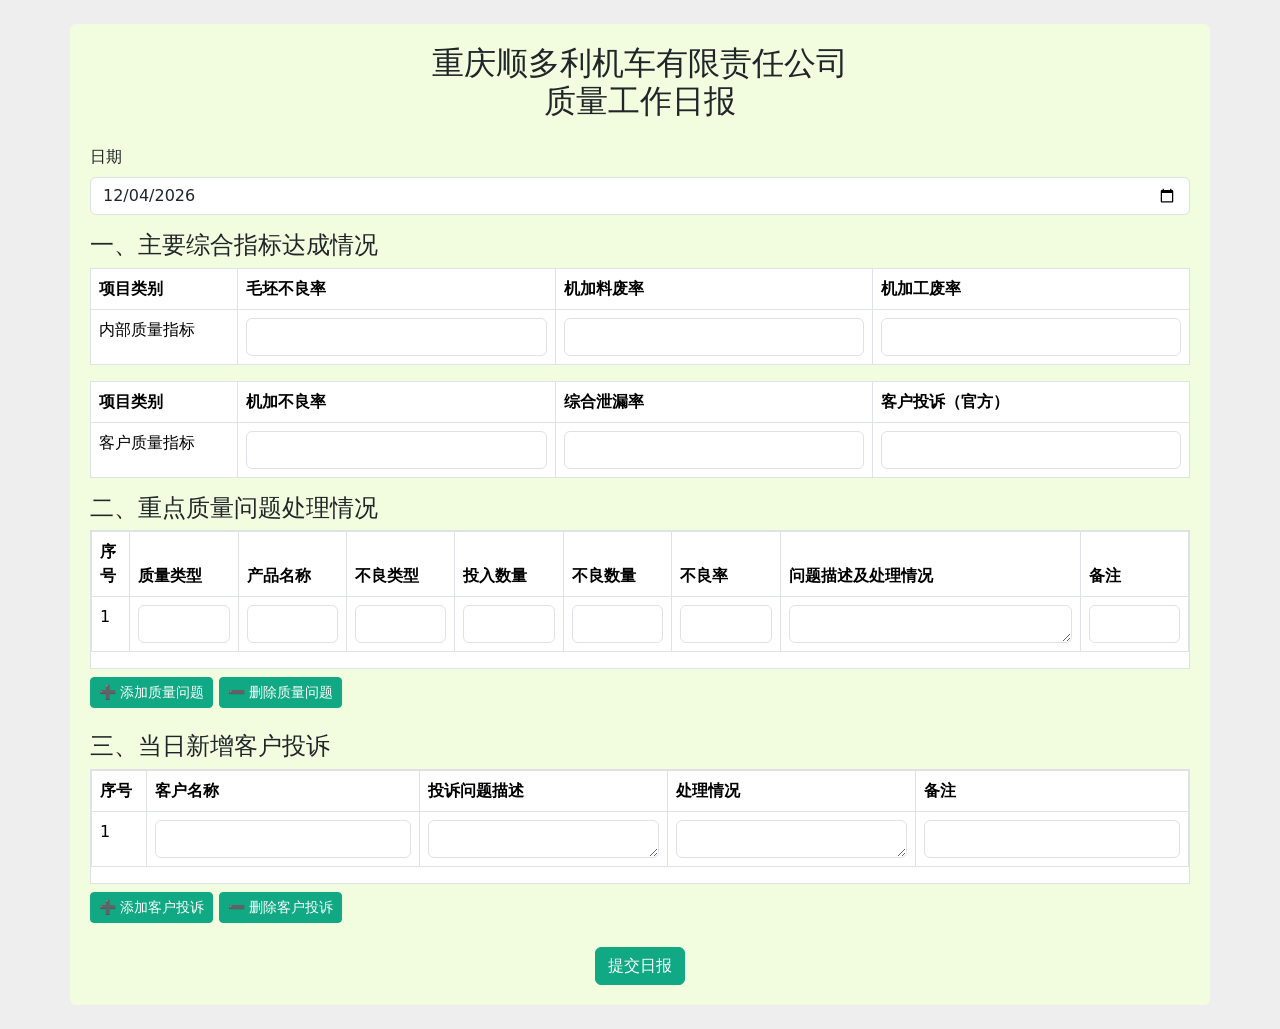
<file: templates/index-1.html>
<!DOCTYPE html>
<html lang="zh">
<head>
  <meta charset="UTF-8">
  <title>质量工作日报</title>
  <meta name="viewport" content="width=device-width, initial-scale=1">
  <link href="https://cdn.jsdelivr.net/npm/bootstrap@5.3.0/dist/css/bootstrap.min.css" rel="stylesheet">
  <style>
    body {
      background-color: #eee;
    }
    .container {
      background-color: rgb(242, 253, 223);
      padding: 20px;
      border-radius: 6px;
    }
    input, textarea {
      height: 38px;
      font-size: 14px;
      resize: horizontal;
      overflow: auto;
    }
    .table-responsive-scroll {
      overflow-x: auto;
      overflow-y: auto;
      max-height: 400px;
      border: 1px solid #dee2e6;
      background-color: white;
    }
    th:nth-child(8), td:nth-child(8) {
      width: 300px;
    }
    .btn-secondary, .btn-primary {
      background-color: rgb(17, 169, 131);
      border-color: rgb(17, 169, 131);
    }
    .btn-secondary:hover, .btn-primary:hover {
      background-color: rgb(15, 152, 117);
      border-color: rgb(15, 152, 117);
    }
  </style>
</head>
<body class="p-4">
  <div class="container">
    <h2 class="mb-4 text-center">重庆顺多利机车有限责任公司<br>质量工作日报</h2>

    <div class="mb-3">
      <label class="form-label">日期</label>
      <input type="date" class="form-control" id="report-date">
    </div>

    <h4>一、主要综合指标达成情况</h4>
    <table class="table table-bordered">
      <thead>
        <tr>
          <th>项目类别</th>
          <th>毛坯不良率</th>
          <th>机加料废率</th>
          <th>机加工废率</th>
        </tr>
      </thead>
      <tbody>
        <tr>
          <td>内部质量指标</td>
            <td><input type="text" id="internalDefectRate" class="form-control" step="any" oninput="addPercentSymbol(this)"></td>
            <td><input type="text" id="machineMaterialWasteRate" class="form-control" step="any" oninput="addPercentSymbol(this)"></td>
            <td><input type="text" id="machiningWasteRate" class="form-control" step="any" oninput="addPercentSymbol(this)"></td>
        </tr>
      </tbody>
    </table>

    <table class="table table-bordered">
      <thead>
        <tr>
          <th>项目类别</th>
          <th>机加不良率</th>
          <th>综合泄漏率</th>
          <th>客户投诉（官方）</th>
        </tr>
      </thead>
      <tbody>
        <tr>
          <td>客户质量指标</td>
            <td><input type="text" id="machineDefectRate" class="form-control" step="any" oninput="addPercentSymbol(this)"></td>
            <td><input type="text" id="comprehensiveLeakageRate" class="form-control" step="any" oninput="addPercentSymbol(this)"></td>
          <td><input type="number" min="0" step="1" id="customerComplaintsOfficial" class="form-control" oninput="validateIntegerInput(this)"></td>
        </tr>
      </tbody>
    </table>

    <h4>二、重点质量问题处理情况</h4>
    <div class="table-responsive-scroll mb-2">
      <table class="table table-bordered" id="quality-issues-table">
        <thead>
          <tr>
            <th>序号</th>
            <th>质量类型</th>
            <th>产品名称</th>
            <th>不良类型</th>
            <th>投入数量</th>
            <th>不良数量</th>
            <th>不良率</th>
            <th>问题描述及处理情况</th>
            <th>备注</th>
          </tr>
        </thead>
        <tbody>
          <!-- 动态添加行 -->
        </tbody>
      </table>
    </div>
    <button class="btn btn-sm btn-secondary mb-4" onclick="addQualityIssueRow()">➕ 添加质量问题</button>
    <button class="btn btn-sm btn-secondary mb-4" onclick="deleteLastQualityIssueRow()">➖ 删除质量问题</button>
    <h4>三、当日新增客户投诉</h4>
    <div class="table-responsive-scroll mb-2">
      <table class="table table-bordered" id="customer-complaints-table">
        <thead>
          <tr>
            <th>序号</th>
            <th>客户名称</th>
            <th>投诉问题描述</th>
            <th>处理情况</th>
            <th>备注</th>
          </tr>
        </thead>
        <tbody>
          <!-- 动态添加行 -->
        </tbody>
      </table>
    </div>
    <button class="btn btn-sm btn-secondary mb-4" onclick="addComplaintRow()">➕ 添加客户投诉</button>
    <button class="btn btn-sm btn-secondary mb-4" onclick="deleteLastComplaintRow()">➖ 删除客户投诉</button>

    <div class="text-center">
      <button class="btn btn-primary" id="submit-btn" onclick="submitReport()">提交日报</button>
    </div>
  </div>

  <script>
 document.getElementById("report-date").valueAsDate = new Date();

  function addPercentSymbol(input) {
    let value = input.value.trim();

    // 只保留数字和小数点
    value = value.replace(/[^0-9.]/g, '');  // 过滤掉非数字字符

    // 如果值不为空且不以百分号结尾，则添加百分号
    if (value !== '' && !value.includes('%')) {
      input.value = value + '%';
    } else {
      input.value = value;  // 保持纯数字或空值
    }
  }

    function validateIntegerInput(input) {
    let value = input.value.trim();

    // 如果输入不为空且不是整数，清除输入
    if (value && !Number.isInteger(Number(value))) {
      input.value = value.replace(/[^0-9]/g, '');  // 仅保留数字
    }
  }

let qualityIssueIndex = 0;
let complaintIndex = 0;

function updateDefectRate(row) {
  const inputQtyInput = row.querySelector(".input-qty");
  const defectQtyInput = row.querySelector(".defect-qty");
  const defectRateInput = row.querySelector(".defect-rate");

  const inputQty = parseFloat(inputQtyInput.value);
  const defectQty = parseFloat(defectQtyInput.value);

  if (!isNaN(inputQty) && !isNaN(defectQty) && inputQty > 0) {
    defectRateInput.value = ((defectQty / inputQty) * 100).toFixed(2) + "%";
  } else {
    defectRateInput.value = "";
  }
}

function addQualityIssueRow() {
  qualityIssueIndex++;
  const table = document.querySelector("#quality-issues-table tbody");
  const row = document.createElement("tr");
  row.innerHTML = `
    <td>${qualityIssueIndex}</td>
    <td><input type="text" class="form-control"></td>
    <td><input type="text" class="form-control"></td>
    <td><input type="text" class="form-control"></td>
    <td><input type="number" class="form-control input-qty" step="any"></td>
    <td><input type="number" class="form-control defect-qty" step="any"></td>
    <td><input type="text" class="form-control defect-rate" readonly></td>
    <td><textarea class="form-control" rows="2"></textarea></td>
    <td><input type="text" class="form-control"></td>
  `;
  table.appendChild(row);

  row.querySelector(".input-qty").addEventListener("input", () => updateDefectRate(row));
  row.querySelector(".defect-qty").addEventListener("input", () => updateDefectRate(row));
}

    function deleteLastQualityIssueRow() {
      const table = document.querySelector("#quality-issues-table tbody");
      if (table.rows.length > 0) {
        table.deleteRow(table.rows.length - 1);
        qualityIssueIndex--;
      }
    }

function addComplaintRow() {
  complaintIndex++;
  const table = document.querySelector("#customer-complaints-table tbody");
  const row = document.createElement("tr");
  row.innerHTML = `
    <td>${complaintIndex}</td>
    <td><input type="text" class="form-control"></td>
    <td><textarea class="form-control" rows="2"></textarea></td>
    <td><textarea class="form-control" rows="2"></textarea></td>
    <td><input type="text" class="form-control"></td>
  `;
  table.appendChild(row);
}

    function deleteLastComplaintRow() {
      const table = document.querySelector("#customer-complaints-table tbody");
      if (table.rows.length > 0) {
        table.deleteRow(table.rows.length - 1);
        complaintIndex--;
      }
    }

// 初始添加一行
addQualityIssueRow();
addComplaintRow();

function validateReportData(reportData) {
  // 检查日期
  if (!reportData.date) {
    alert("请填写日期！");
    return false;
  }

  // 检查主要综合指标字段是否完整
  const indicators = reportData.main_indicators;
  if (
    !indicators.internalDefectRate || 
    !indicators.machineMaterialWasteRate || 
    !indicators.machiningWasteRate || 
    !indicators.machineDefectRate || 
    !indicators.comprehensiveLeakageRate || 
    !indicators.customerComplaintsOfficial
  ) {
    alert("请填写完整的主要综合指标信息！");
    return false;
  }

  // 检查质量问题字段是否完整
  for (const issue of reportData.quality_issues) {
    if (!issue.qualityType || !issue.productName || !issue.defectType) {
      alert("请填写完整的质量问题信息！");
      return false;
    }
  }

  return true;
}

function submitReport() {
  const submitBtn = document.getElementById("submit-btn");
  submitBtn.disabled = true;
  submitBtn.textContent = "提交中...";

  const reportDate = document.getElementById("report-date").value;

  const mainIndicators = {
    internalDefectRate: document.getElementById("internalDefectRate").value,
    machineMaterialWasteRate: document.getElementById("machineMaterialWasteRate").value,
    machiningWasteRate: document.getElementById("machiningWasteRate").value,
    machineDefectRate: document.getElementById("machineDefectRate").value,
    comprehensiveLeakageRate: document.getElementById("comprehensiveLeakageRate").value,
    customerComplaintsOfficial: document.getElementById("customerComplaintsOfficial").value
  };

  const qualityIssues = [];
  document.querySelectorAll("#quality-issues-table tbody tr").forEach(row => {
    const issue = {
      qualityType: row.querySelector("td:nth-child(2) input").value,
      productName: row.querySelector("td:nth-child(3) input").value,
      defectType: row.querySelector("td:nth-child(4) input").value,
      inputQty: row.querySelector("td:nth-child(5) input").value,
      defectQty: row.querySelector("td:nth-child(6) input").value,
      defectRate: row.querySelector("td:nth-child(7) input").value,
      problemDescription: row.querySelector("td:nth-child(8) textarea").value,
      remarks: row.querySelector("td:nth-child(9) input").value
    };
    qualityIssues.push(issue);
  });

  const customerComplaints = [];
  document.querySelectorAll("#customer-complaints-table tbody tr").forEach(row => {
    const complaint = {
      customerName: row.querySelector("td:nth-child(2) input").value,
      complaintDescription: row.querySelector("td:nth-child(3) textarea").value,
      handlingStatus: row.querySelector("td:nth-child(4) textarea").value,
      remarks: row.querySelector("td:nth-child(5) input").value
    };
    if (complaint.customerName || complaint.complaintDescription || complaint.handlingStatus || complaint.remarks) {
      customerComplaints.push(complaint);
    }
  });

  const reportData = {
    date: reportDate,
    main_indicators: mainIndicators,
    quality_issues: qualityIssues,
    customer_complaints: customerComplaints
  };

  if (!validateReportData(reportData)) {
    submitBtn.disabled = false;
    submitBtn.textContent = "提交日报";
    return;
  }

  fetch('/submit_report', {
    method: 'POST',
    headers: {
      'Content-Type': 'application/json'
    },
    body: JSON.stringify(reportData)
  })
  .then(response => {
    if (!response.ok) {
      throw new Error(`HTTP error! status: ${response.status}`);
    }
    return response.json();
  })
  .then(data => {
    alert(data.message || "日报提交成功！");
  })
  .catch(error => {
    alert("提交失败，请稍后重试！");
    console.error('Error:', error);
  })
  .finally(() => {
    submitBtn.disabled = false;
    submitBtn.textContent = "提交日报";
  });
}
  </script>
</body>
</html>
</file>
